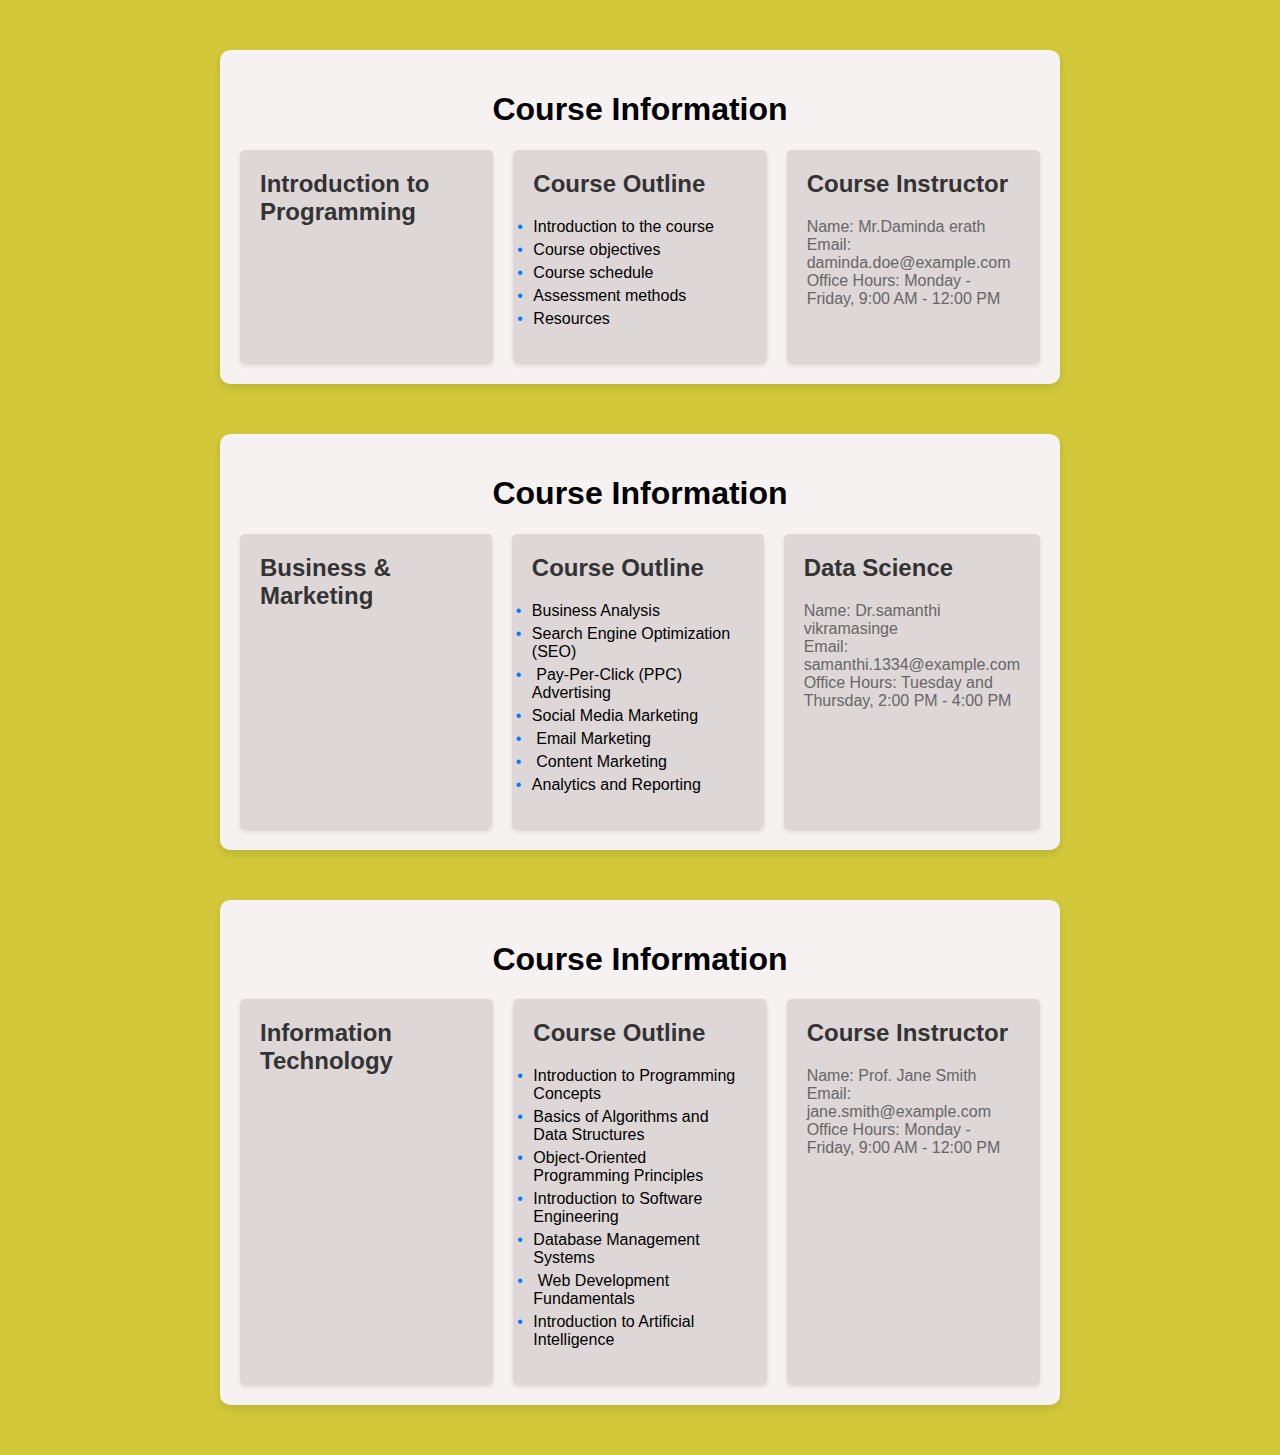
<file: Course Registration System/course info.html>
<!DOCTYPE html>
<html lang="en">
<head>
    <meta charset="UTF-8">
    <meta name="viewport" content="width=device-width, initial-scale=1.0">
    <title>Course Information</title>
    <link rel="stylesheet" href="courseinfo.css">
</head>
<body>
    <div class="container">
        <h1>Course Information</h1>
        <div class="course-info">
            <div class="course">
                
                <h2>Introduction to Programming</h2>
                 </div>
            <div class="course">
                <h2>Course Outline</h2>
                <ul>
                    <li>Introduction to the course</li>
                    <li>Course objectives</li>
                    <li>Course schedule</li>
                    <li>Assessment methods</li>
                    <li>Resources</li>
                </ul>
            </div>
            <div class="course">
                <h2>Course Instructor</h2>
                <p>Name: Mr.Daminda erath</p>
                <p>Email: daminda.doe@example.com</p>
                <p>Office Hours: Monday - Friday, 9:00 AM - 12:00 PM</p>
            </div>
        </div>
    </div>

    <div class="container">
        <h1>Course Information</h1>
        <div class="course-info">
            <div class="course">
                <h2>Business & Marketing</h2>
                       </div>
            <div class="course">
                <h2>Course Outline</h2>
                <ul>
                   <li>Business Analysis</li> 
                   <li>Search Engine Optimization (SEO)</li> 
                  <li> Pay-Per-Click (PPC) Advertising</li> 
                    <li>Social Media Marketing</li>
                  <li>  Email Marketing</li>
                   <li> Content Marketing</li>
                    <li>Analytics and Reporting</li>
                </ul>
            </div>
            <div class="course">
                <h2>Data Science</h2>
                <p>Name: Dr.samanthi vikramasinge</p>
                <p> Email: samanthi.1334@example.com</p>
                <p>Office Hours: Tuesday and Thursday, 2:00 PM - 4:00 PM</p>
            </div>
        </div>
    </div>

    <div class="container">
        <h1>Course Information</h1>
        <div class="course-info">
            <div class="course">
                <h2>Information Technology</h2>
                      </div>
            <div class="course">
                <h2>Course Outline</h2>
                <ul>
                    <li>Introduction to Programming Concepts</li>
                    <li>Basics of Algorithms and Data Structures</li>
                    <li>Object-Oriented Programming Principles</li>
                    <li>Introduction to Software Engineering </li>
                      <li>Database Management Systems</li>  
                       <li> Web Development Fundamentals</li>
                        <li>Introduction to Artificial Intelligence</li>
                </ul>
            </div>
            <div class="course">
                <h2>Course Instructor</h2>
                <p>Name: Prof. Jane Smith</p>
                <p>Email: jane.smith@example.com</p>
                <p>Office Hours: Monday - Friday, 9:00 AM - 12:00 PM</p>
            </div>
        </div>
    </div>
</body>
</html>
</file>
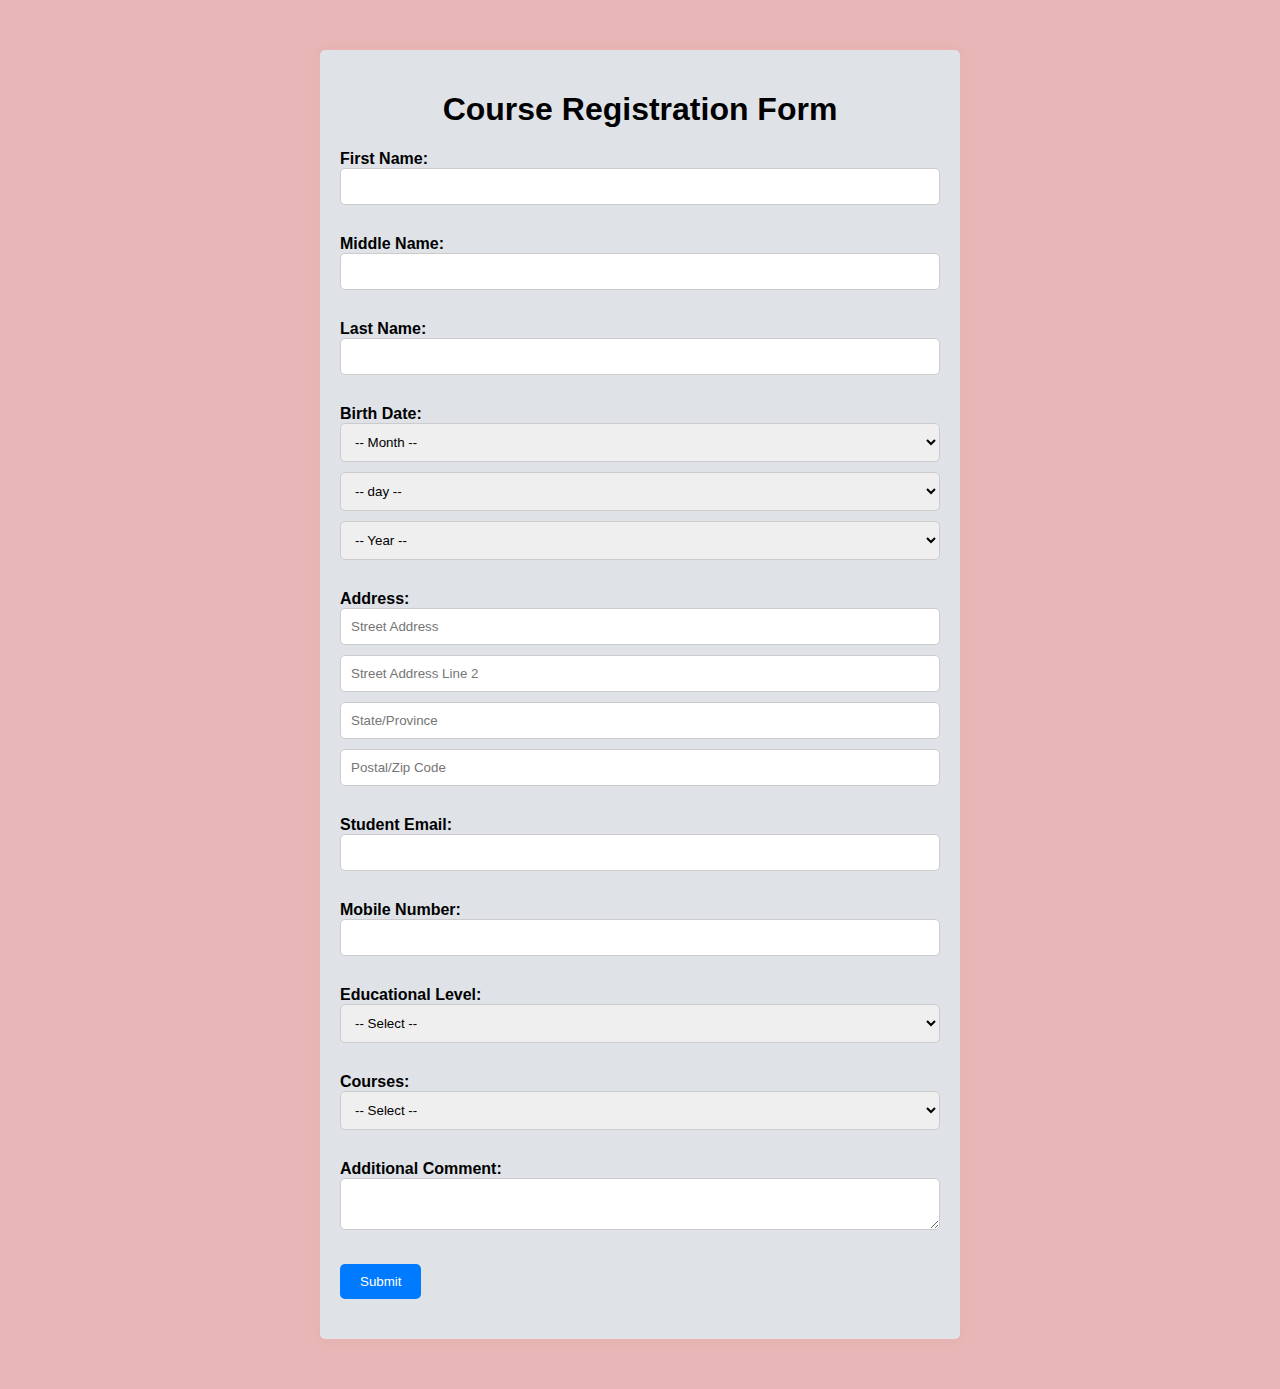
<file: Course Registration System/course registration form.html>
<!DOCTYPE html>
<html lang="en">
<head>
  <meta charset="UTF-8">
  <meta name="viewport" content="width=device-width, initial-scale=1.0">
  <title> Course Registration Form</title>
  <link rel="stylesheet" href="courseReg.css">
</head>
<body>
  <div class="container">
    <h1> Course Registration Form</h1>
    <form id="registration-form">
      <div class="form-group">
        <label for="first_name">First Name:</label>
        <input type="text" id="first_name" name="first_name" required>
      </div>
      <div class="form-group">
        <label for="middle_name">Middle Name:</label>
        <input type="text" id="middle_name" name="middle_name">
      </div>
      <div class="form-group">
        <label for="last_name">Last Name:</label>
        <input type="text" id="last_name" name="last_name" required>
      </div>
      <div class="form-group">
        <label for="birthdate">Birth Date:</label>
        <select id="month" name="month" required>
          <option value="">-- Month --</option>
          <option value="01">January</option>
          <option value="02">February</option>
          <option value="03">March</option>
          <option value="04">April</option>
          <option value="05">May</option>
          <option value="06">June</option>
          <option value="07">July</option>
          <option value="08">August</option>
          <option value="09">September</option>
          <option value="10">October</option>
          <option value="11">November</option>
          <option value="12">December</option>
        </select>
      
        <select id="day" name="day" required>
          <option value="">-- day --</option>
          <option value="">-- 1--</option>
          <option value="">-- 2--</option>
          <option value="">-- 3 --</option>
          <option value="">-- 4 --</option> 
          <option value="">-- 5 --</option>
          <option value="">-- 6 --</option>
          <option value="">-- 7 --</option>
          <option value="">-- 8 --</option>
          <option value="">-- 9 --</option>
          <option value="">-- 10 --</option>
          <option value="">-- 11 --</option>
          <option value="">-- 12 --</option>
          <option value="">-- 13 --</option>
          <option value="">-- 14 --</option>
          <option value="">-- 15 --</option>
          <option value="">-- 16 --</option>
          <option value="">-- 17 --</option>
          <option value="">-- 18 --</option>
          <option value="">-- 19--</option>
          <option value="">-- 20 --</option>
          <option value="">-- 21--</option>
          <option value="">-- 22 --</option>
          <option value="">-- 23 --</option>
          <option value="">-- 24 --</option>
          <option value="">-- 26 --</option>
          <option value="">-- 27 --</option>
          <option value="">-- 28 --</option>
          <option value="">-- 29--</option>
          <option value="">-- 30 --</option>
          <option value="">-- 31 --</option>

        </select>
      
        <select id="year" name="year" required>
          <option value="">-- Year --</option>
          <option value="">-- 1998--</option>
          <option value="">-- 1999 --</option>
          <option value="">-- 2000 --</option>
          <option value="">-- 2001--</option>
          <option value="">-- 2002 --</option>
          <option value="">-- 2003 --</option>
          <option value="">-- 2004 --</option>
          <option value="">-- 2004 --</option>
          <option value="">-- 2005 --</option>
          <option value="">-- 2006--</option>
          <option value="">-- 2007 --</option>
          <option value="">-- 2008 --</option>
          <option value="">-- 2009 --</option>
          <option value="">-- 2010 --</option>
          <option value="">-- 2011 --</option>
          <option value="">-- 2012--</option>
          <option value="">-- 2013 --</option>
          <option value="">-- 2014 --</option>
          <option value="">-- 2014 --</option>
          <option value="">-- 2015 --</option>
          <option value="">-- 2016 --</option>
          <option value="">-- 2017 --</option>
          <option value="">-- 2018 --</option>
          <option value="">-- 2019 --</option>
          <option value="">-- 2020 --</option>
          <option value="">-- 2021--</option>
          <option value="">-- 2022 --</option>
          <option value="">-- 2023 --</option>
          <option value="">-- 2024 --</option>
        </select>
      </div>
      
      <div class="form-group">
        <label for="address">Address:</label>
        <input type="text" id="street_address" name="street_address" placeholder="Street Address" required>
        <input type="text" id="street_address2" name="street_address2" placeholder="Street Address Line 2">
        <input type="text" id="state_province" name="state_province" placeholder="State/Province" required>
        <input type="text" id="postal_code" name="postal_code" placeholder="Postal/Zip Code" required>
      </div>
      <div class="form-group">
        <label for="email">Student Email:</label>
        <input type="email" id="email" name="email" required>
      </div>
      <div class="form-group">
        <label for="mobile_number">Mobile Number:</label>
        <input type="tel" id="mobile_number" name="mobile_number" pattern="[0-9]{10}" required>
      </div>
      <div class="form-group">
        <label for="educational_level">Educational Level:</label>
        <select id="educational_level" name="educational_level" required>
          <option value="">-- Select --</option>
          <option value="high_school">High School</option>
          <option value="undergraduate">Undergraduate</option>
          <option value="graduate">Graduate</option>
        </select>
      </div>
      <div class="form-group">
        <label for="courses">Courses:</label>
        <select id="courses" name="courses" required>
          <option value="">-- Select --</option>
          <option value="math">Information Technology</option>
          <option value="science">Business & Management</option>
          <option value="history">Programming Language</option>
        </select>
      </div>
      <div class="form-group">
        <label for="additional_comment">Additional Comment:</label>
        <textarea id="additional_comment" name="additional_comment"></textarea>
      </div>
      <div class="form-group">
        <button type="submit">Submit</button>
      </div>
    </form>
  </div>
  <script src="script.js"></script>
</body>
</html>
</file>
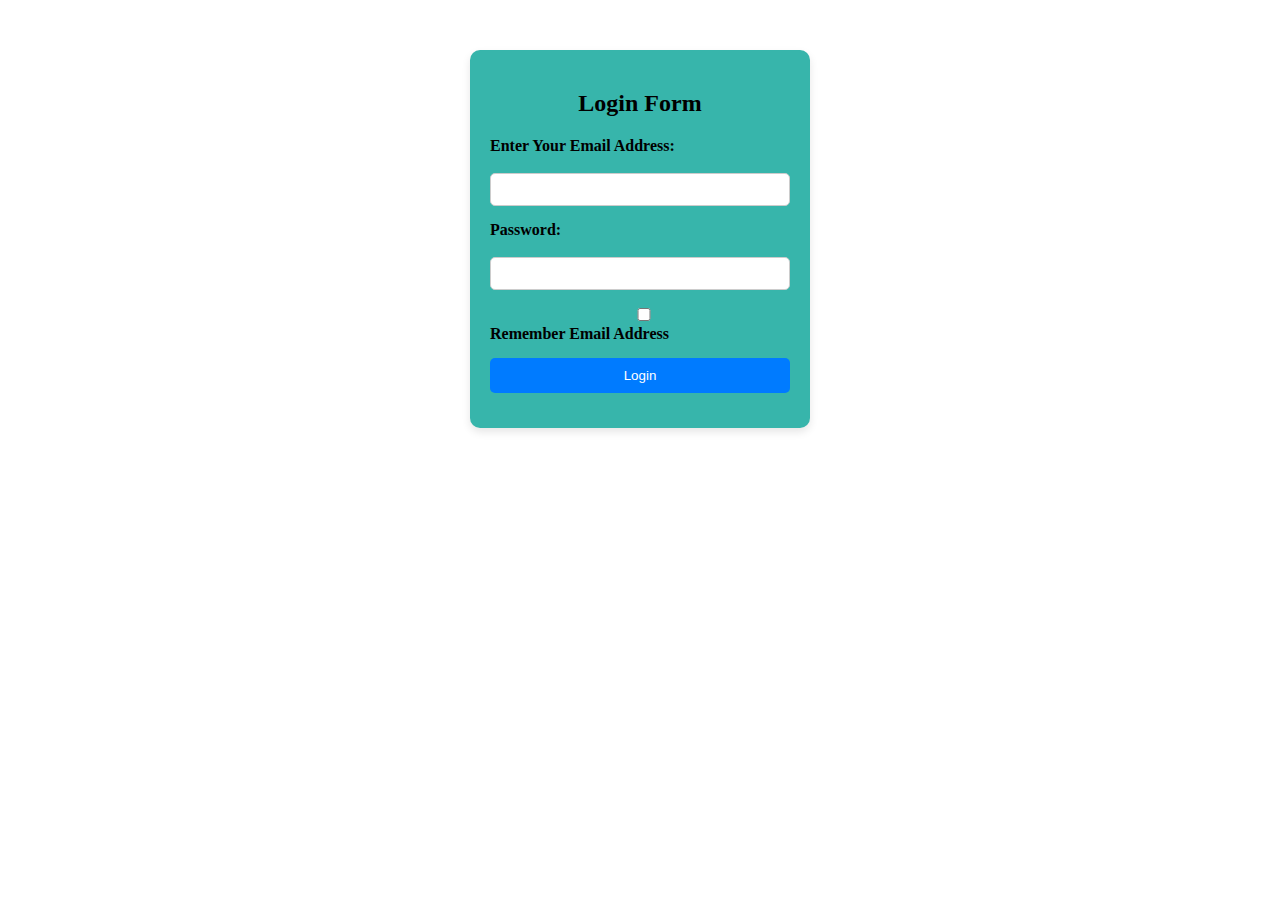
<file: Course Registration System/login.html>
<!DOCTYPE html>
<html lang="en">
<head>
    <meta charset="UTF-8">
    <meta name="viewport" content="width=device-width, initial-scale=1.0">
    <title>Login Form</title>
    <link rel="stylesheet" href="login.css">
</head>

<body>
    <div class="container">
        <h2>Login Form</h2>
        <form name="loginForm" onsubmit="return validateForm()" method="post">
            <div class="form-group">
                <label for="email">Enter Your Email Address:</label><br>
                <input type="text" id="email" name="email">
            </div>
            <div class="form-group">
                <label for="password">Password:</label><br>
                <input type="password" id="password" name="password">
            </div>
            <div class="form-group">
                <input type="checkbox" id="rememberEmail" name="rememberEmail">
                <label for="rememberEmail">Remember Email Address</label>
            </div>
            <div class="form-group">
                <button type="submit" class="login-button">Login</button>
            </div>
        </form>
    </div>
</body>
</html>
</file>
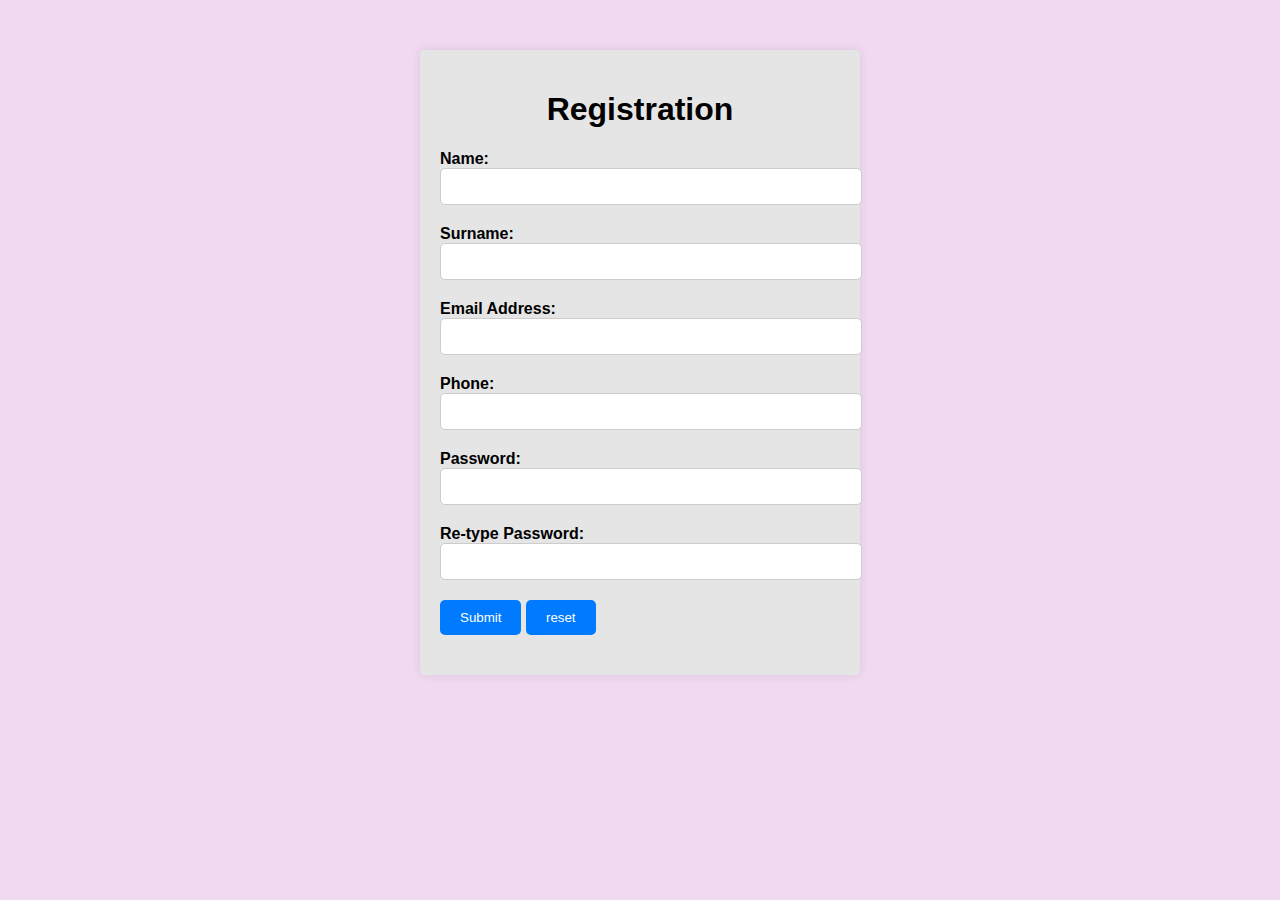
<file: Course Registration System/regPage.html>
<!DOCTYPE html>
<html lang="en">
<head>
  <meta charset="UTF-8">
  <meta name="viewport" content="width=device-width, initial-scale=1.0">
  <title>Registration Page</title>
  <link rel="stylesheet" href="registrat.css">
</head>
<body>
  <div class="container">
    <h1>Registration</h1>
    <form id="registration-form">
      <div class="form-group">
        <label for="name">Name:</label>
        <input type="text" id="name" name="name" required>
        <p id="name-error" class="error-message"></p>
      </div>
      <div class="form-group">
        <label for="surname">Surname:</label>
        <input type="text" id="surname" name="surname" required>
        <p id="surname-error" class="error-message"></p>
      </div>
      <div class="form-group">
        <label for="email">Email Address:</label>
        <input type="email" id="email" name="email" required>
        <p id="email-error" class="error-message"></p>
      </div>
      <div class="form-group">
        <label for="phone">Phone:</label>
        <input type="tel" id="phone" name="phone" pattern="[0-9]{10}" required>
        <p id="phone-error" class="error-message"></p>
      </div>
      <div class="form-group">
        <label for="password">Password:</label>
        <input type="password" id="password" name="password" required>
        <p id="password-error" class="error-message"></p>
      </div>
      <div class="form-group">
        <label for="confirm-password">Re-type Password:</label>
        <input type="password" id="confirm_password" name="confirm_password" required>
        <p id="confirm-password-error" class="error-message"></p>
      </div>
      <div class="form-group">
        <button type="submit">Submit</button>
        <button type="reset">reset</button>
      </div>
    </form>
  </div>
  <script src="script.js"></script>
</body>
</html>
</file>
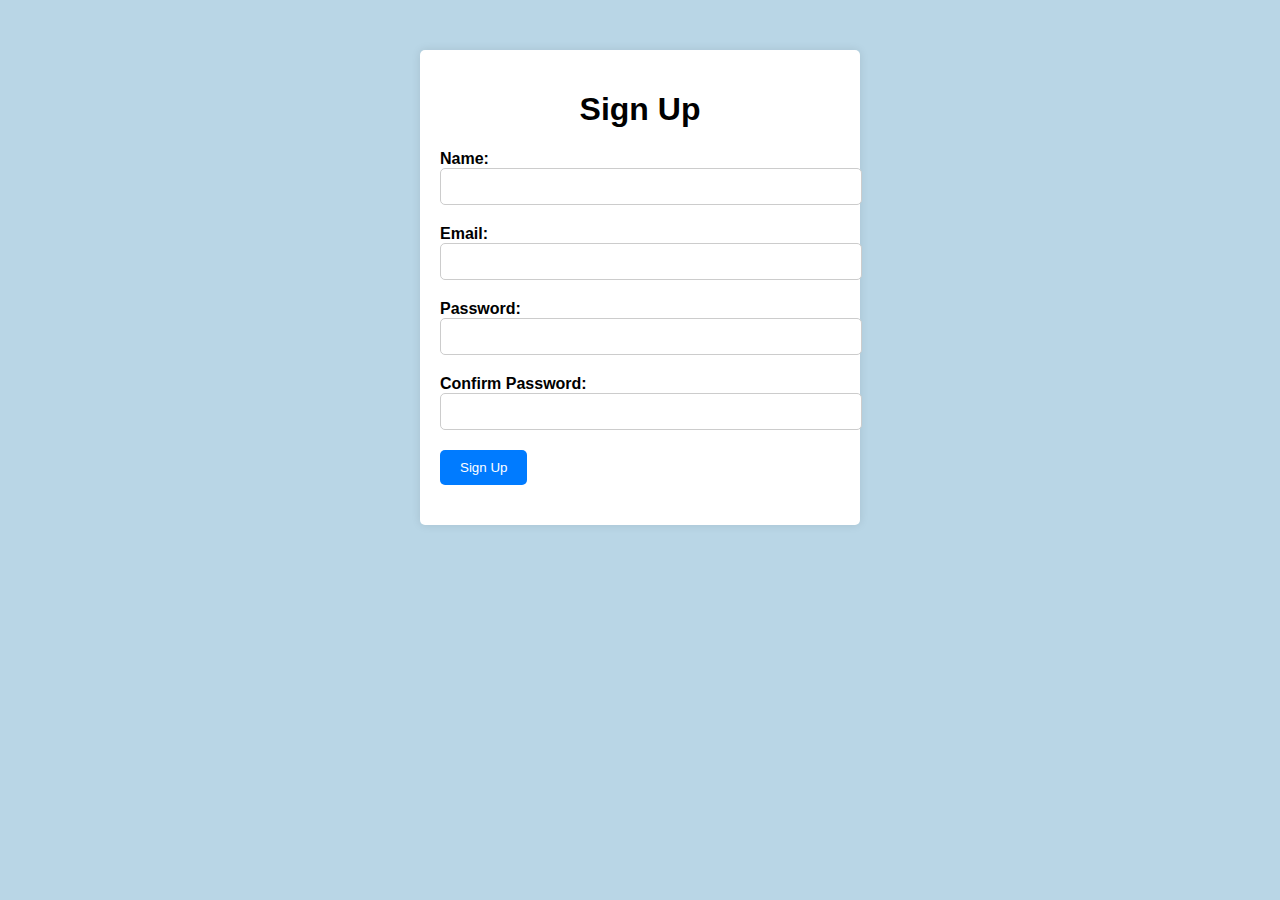
<file: Course Registration System/singup.html>
<!DOCTYPE html>
<html lang="en">
<head>
  <meta charset="UTF-8">
  <meta name="viewport" content="width=device-width, initial-scale=1.0">
  <title>Sign Up</title>
  <link rel="stylesheet" href="signup.css">
</head>
<body>
  <div class="container">
    <h1>Sign Up</h1>
    <form id="signup-form">
      <div class="form-group">
        <label for="name">Name:</label>
        <input type="text" id="name" name="name" required>
        <p id="name-error" class="error-message"></p>
      </div>
      <div class="form-group">
        <label for="email">Email:</label>
        <input type="email" id="email" name="email" required>
        <p id="email-error" class="error-message"></p>
      </div>
      <div class="form-group">
        <label for="password">Password:</label>
        <input type="password" id="password" name="password" required>
        <p id="password-error" class="error-message"></p>
      </div>
      <div class="form-group">
        <label for="confirm_password">Confirm Password:</label>
        <input type="password" id="confirm_password" name="confirm_password" required>
        <p id="confirm-password-error" class="error-message"></p>
      </div>
      <div class="form-group">
        <button type="submit">Sign Up</button>
      </div>
    </form>
  </div>
  <script src="script.js"></script>
</body>
</html>
</file>
<file: Course Registration System/courseinfo.css>
body {
    font-family: Arial, sans-serif;
    margin: 0;
    padding: 0;
    background-color: #d2c83a;
}

.container {
    max-width: 800px;
    margin: 50px auto;
    padding: 20px;
    background-color: #f7f2f2;
    border-radius: 10px;
    box-shadow: 0 4px 8px rgba(0, 0, 0, 0.1);
}

h1 {
    text-align: center;
}

.course-info {
    display: grid;
    grid-template-columns: repeat(3, 1fr);
    gap: 20px;
}

.course {
    padding: 20px;
    background-color: #715f5f2f;
    border-radius: 5px;
    box-shadow: 0 2px 4px rgba(0, 0, 0, 0.1);
}

.course h2 {
    margin-top: 0;
    color: #333;
}

.course p {
    margin: 0;
    color: #666;
}

.course ul {
    list-style-type: none;
    padding: 0;
}

.course ul li {
    margin-bottom: 5px;
}

.course ul li:before {
    content: "\2022";
    color: #007bff;
    display: inline-block;
    width: 1em;
    margin-left: -1em;
}
</file>
<file: Course Registration System/courseReg.css>
body {
    font-family: Arial, sans-serif;
    margin: 0;
    padding: 0;
    background-color: hwb(0 61% 12% / 0.737);
  }
  
  .container {
    max-width: 600px;
    margin: 50px auto;
    background-color: #dfe3e8;
    padding: 20px;
    border-radius: 5px;
    box-shadow: 0 0 10px rgba(214, 108, 108, 0.1);
  }
  
  h1 {
    text-align: center;
  }
  
  .form-group {
    margin-bottom: 20px;
  }
  
  label {
    display: block;
    font-weight: bold;
  }
  
  input[type="text"],
  input[type="email"],
  input[type="tel"],
  textarea,
  select {
    width: 100%;
    padding: 10px;
    border: 1px solid #ccc;
    border-radius: 5px;
    box-sizing: border-box; /* Include padding and border in element's total width and height */
    margin-bottom: 10px;
  }
  
  button[type="submit"] {
    background-color: #007bff;
    color: #fff;
    border: none;
    padding: 10px 20px;
    border-radius: 5px;
    cursor: pointer;
  }
  
  button[type="submit"]:hover {
    background-color: #0056b3;
  }
</file>
<file: Course Registration System/login.css>
.container {
    margin: 50px auto;
    width: 300px;
    padding: 20px;
    border-radius: 10px;
    background-color: #37b5ab;
    box-shadow: 0 4px 8px rgba(0, 0, 0, 0.1);
}

h2 {
    text-align: center;
    margin-bottom: 20px;
}

.form-group {
    margin-bottom: 15px;
}

label {
    display: block;
    font-weight: bold;
}

input[type="text"],
input[type="password"],
input[type="checkbox"] {
    width: 100%;
    padding: 8px;
    border-radius: 5px;
    border: 1px solid #ccc;
    box-sizing: border-box; /* Ensures padding and border are included in the width */
}

.login-button {
    width: 100%;
    padding: 10px;
    border: none;
    border-radius: 5px;
    background-color: #007bff;
    color: #fff;
    cursor: pointer;
}

.login-button:hover {
    background-color: #0056b3;
}
</file>
<file: Course Registration System/registrat.css>
body {
    font-family: Arial, sans-serif;
    margin: 0;
    padding: 0;
    background-color: #f0daf2;
  }
  
  .container {
    max-width: 400px;
    margin: 50px auto;
    background-color: #e6e5e5;
    padding: 20px;
    border-radius: 5px;
    box-shadow: 0 0 10px rgba(0, 0, 0, 0.1);
  }
  
  h1 {
    text-align: center;
  }
  
  .form-group {
    margin-bottom: 20px;
  }
  
  label {
    display: block;
    font-weight: bold;
  }
  
  input[type="text"],
  input[type="email"],
  input[type="tel"],
  input[type="password"] {
    width: 100%;
    padding: 10px;
    border: 1px solid #ccc;
    border-radius: 5px;
  }
  
  button[type="submit"],
  button[type="reset"] {
    background-color: #007bff;
    color: #fff;
    border: none;
    padding: 10px 20px;
    border-radius: 5px;
    cursor: pointer;
  }
  
  button[type="submit"]:hover,
  button[type="reset"]:hover {
    background-color: #0056b3;
  }
  
  .error-message {
    color: red;
    margin-top: 5px;
    font-size: 0.8rem;
  }
</file>
<file: Course Registration System/signup.css>
body {
  font-family: Arial, sans-serif;
  margin: 0;
  padding: 0;
  background-color: #b9d6e6;
}

.container {
  max-width: 400px;
  margin: 50px auto;
  background-color: #fff;
  padding: 20px;
  border-radius: 5px;
  box-shadow: 0 0 10px rgba(0, 0, 0, 0.1);
}

h1 {
  text-align: center;
}

.form-group {
  margin-bottom: 20px;
}

label {
  display: block;
  font-weight: bold;
}

input[type="text"],
input[type="email"],
input[type="password"] {
  width: 100%;
  padding: 10px;
  border: 1px solid #ccc;
  border-radius: 5px;
}

button[type="submit"] {
  background-color: #007bff;
  color: #fff;
  border: none;
  padding: 10px 20px;
  border-radius: 5px;
  cursor: pointer;
}

button[type="submit"]:hover {
  background-color: #0056b3;
}


.error-message {
  color: red;
  margin-top: 5px;
  font-size: 0.8rem;
}
</file>
